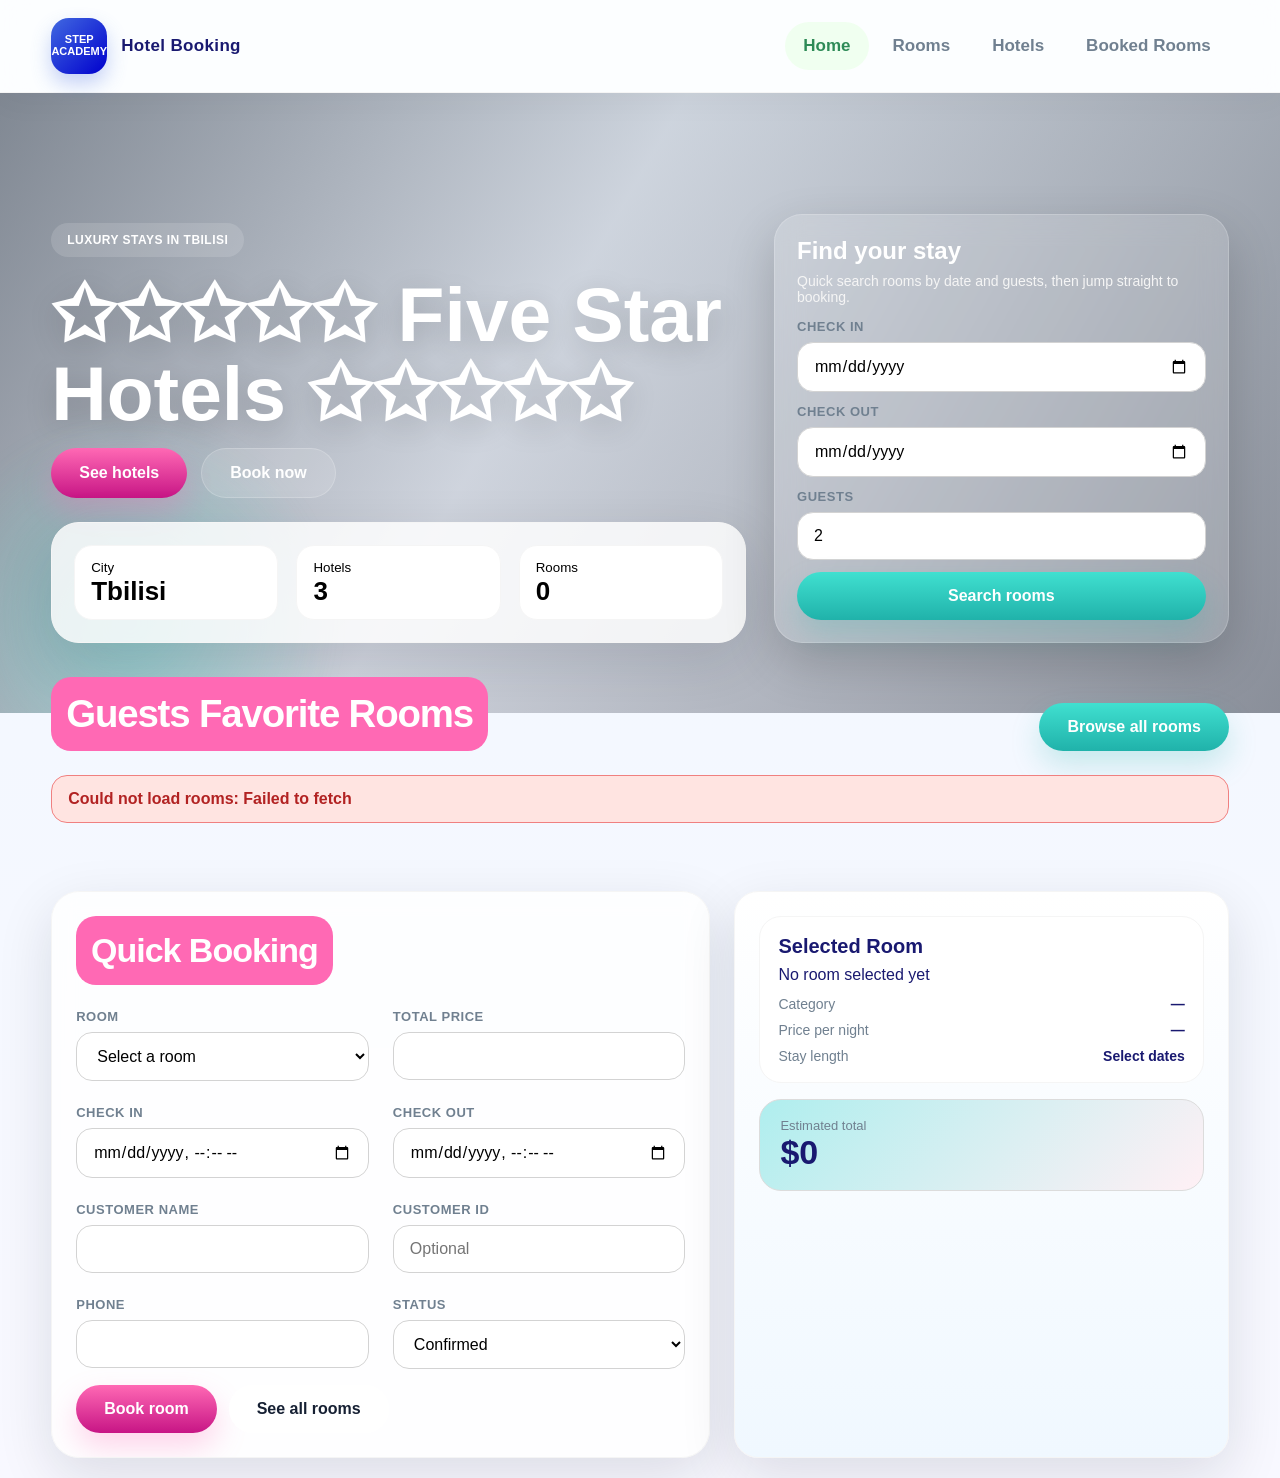
<file: index.html>
<!DOCTYPE html>
<html lang="en">
<head>
  <meta charset="UTF-8">
  <meta name="viewport" content="width=device-width, initial-scale=1.0">
  <title>Document</title>
  <link rel="stylesheet" href="assets/styles.css">
</head>
<body>
  <header class="topbar">
    <div class="container nav">
      <a class="logo" href="index.html"><div class="logo-badge">STEP<br>ACADEMY</div><div class="logo-text">Hotel Booking</div></a>
      <nav class="nav-links">
        <a class="active" href="index.html">Home</a>
        <a href="rooms.html">Rooms</a>
        <a href="hotels.html">Hotels</a>
        <a href="booked.html">Booked Rooms</a>
      </nav>
    </div>
  </header>

  <section class="hero" style="background-image:url('https://images.trvl-media.com/lodging/16000000/15840000/15835100/15835033/41cbdcb1.jpg?impolicy=resizecrop&rw=1200&ra=fit')">
    <div class="container hero-content">
      <div class="hero-copy">
        <span class="kicker">Luxury stays in Tbilisi</span>
        <h1>✩✩✩✩✩ Five Star Hotels ✩✩✩✩✩</h1>
        <div class="hero-actions">
          <a class="btn btn-primary" href="hotels.html">See hotels</a>
          <a class="btn btn-ghost" href="#booking-shell">Book now</a>
        </div>
        <div class="hero-mini panel">
          <div class="stat"><small>City</small><b>Tbilisi</b></div>
          <div class="stat"><small>Hotels</small><b id="hero-hotel-count">3</b></div>
          <div class="stat"><small>Rooms</small><b id="hero-room-count">0</b></div>
        </div>
      </div>
      <aside class="hero-booking">
        <h3>Find your stay</h3>
        <p>Quick search rooms by date and guests, then jump straight to booking.</p>
        <div class="quick-search">
          <div class="field"><label>Check in</label><input id="hero-checkin" type="date"></div>
          <div class="field"><label>Check out</label><input id="hero-checkout" type="date"></div>
          <div class="field"><label>Guests</label><input id="hero-guests" type="number" min="1" value="2"></div>
          <a class="btn btn-secondary" id="hero-search-btn" href="rooms.html">Search rooms</a>
        </div>
      </aside>
    </div>
  </section>

  <main class="container main-offset">
    <section class="section">
      <div class="section-head">
        <div>
          <h2 class="section-title">Guests Favorite Rooms</h2>
        </div>
        <a class="btn btn-secondary" href="rooms.html">Browse all rooms</a>
      </div>
      <div id="featured-rooms" class="grid grid-3"></div>
    </section>

    <section class="section" id="booking-shell">
      <div class="layout">
        <div class="booking-shell panel">
          <div class="booking-header">
            <div class="section-head" style="margin-bottom:0">
              <div>
                <h2 class="section-title" style="font-size:34px">Quick Booking</h2>
              </div>
            </div>
          </div>
          <div class="booking-form-wrap">
            <div id="booking-message" class="hidden"></div>
            <form id="booking-form">
              <div class="grid grid-2">
                <div class="field">
                  <label>Room</label>
                  <select id="booking-room" name="roomID" required>
                    <option value="">Select a room</option>
                  </select>
                </div>
                <div class="field">
                  <label>Total price</label>
                  <input type="number" name="totalPrice" min="0" readonly>
                </div>
                <div class="field">
                  <label>Check in</label>
                  <input type="datetime-local" name="checkInDate" required>
                </div>
                <div class="field">
                  <label>Check out</label>
                  <input type="datetime-local" name="checkOutDate" required>
                </div>
                <div class="field">
                  <label>Customer name</label>
                  <input type="text" name="customerName" required>
                </div>
                <div class="field">
                  <label>Customer ID</label>
                  <input type="text" name="customerId" placeholder="Optional">
                </div>
                <div class="field">
                  <label>Phone</label>
                  <input type="text" name="customerPhone" required>
                </div>
                <div class="field">
                  <label>Status</label>
                  <select name="isConfirmed"><option value="true" selected>Confirmed</option><option value="false">Pending</option></select>
                </div>
              </div>
              <div class="actions">
                <button class="btn btn-primary" type="submit">Book room</button>
                <a class="btn btn-ghost" style="color:#162033;border:1px solid var(--line);background:#fff" href="rooms.html">See all rooms</a>
              </div>
            </form>
          </div>
        </div>
        <aside class="booking-summary panel">
          <div class="summary-card">
            <h4>Selected Room</h4>
            <div id="booking-selected-room">No room selected yet</div>
            <div class="summary-list">
              <div class="summary-item"><span>Category</span><strong id="booking-category">—</strong></div>
              <div class="summary-item"><span>Price per night</span><strong id="booking-price-per-night">—</strong></div>
              <div class="summary-item"><span>Stay length</span><strong id="booking-nights">Select dates</strong></div>
            </div>
          </div>
          <div class="total-box">
            <div class="small">Estimated total</div>
            <div class="total-value" id="booking-total-live">$0</div>
          </div>
        </aside>
      </div>
    </section>
  </main>


  <script src="assets/app.js"></script>
</body>
</html>
</file>
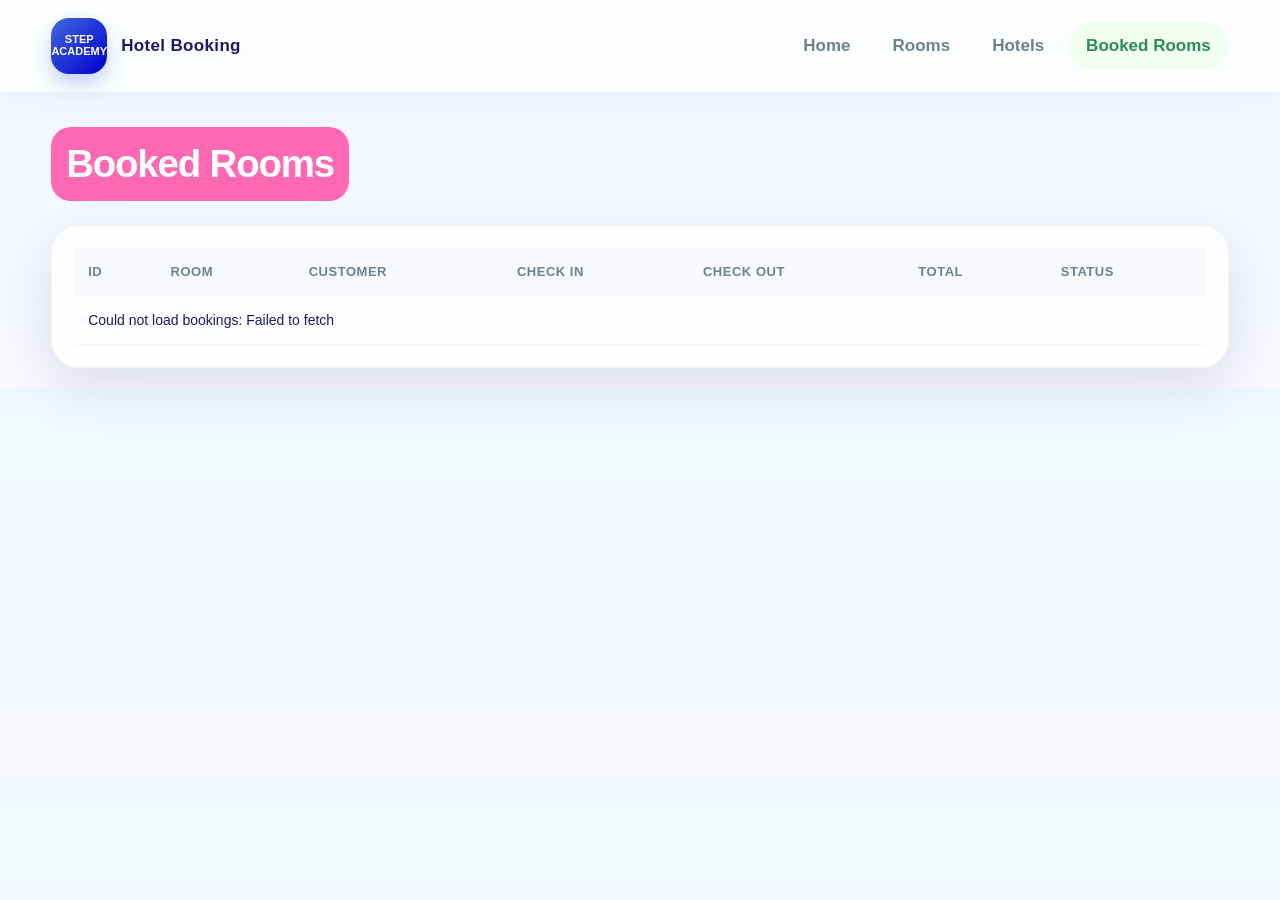
<file: booked.html>
<!DOCTYPE html>
<html lang="en">
<head>
  <meta charset="UTF-8"><meta name="viewport" content="width=device-width, initial-scale=1.0">
  <title>Document</title>
  <link rel="stylesheet" href="assets/styles.css">
</head>
<body>
  <header class="topbar"><div class="container nav"><a class="logo" href="index.html"><div class="logo-badge">STEP<br>ACADEMY</div><div class="logo-text">Hotel Booking</div></a><nav class="nav-links"><a href="index.html">Home</a><a href="rooms.html">Rooms</a><a href="hotels.html">Hotels</a><a class="active" href="booked.html">Booked Rooms</a></nav></div></header>
  <main class="container section">
    <div class="section-head"><div><h1 class="section-title">Booked Rooms</h1></div></div>
    <div class="table-wrap panel">
      <table>
        <thead><tr><th>ID</th><th>Room</th><th>Customer</th><th>Check In</th><th>Check Out</th><th>Total</th><th>Status</th></tr></thead>
        <tbody id="bookings-body"><tr><td colspan="7">Loading...</td></tr></tbody>
      </table>
    </div>
  </main>
  <script src="assets/app.js"></script>
  <script>
    (async function(){
      const body = document.getElementById('bookings-body');
      try{
        const bookings = await getBookings();
        body.innerHTML = bookings.slice(0,200).map(b => `
          <tr>
            <td>${b.id ?? ''}</td>
            <td>${b.roomID ?? ''}</td>
            <td>${escapeHtml(b.customerName || '')}</td>
            <td>${fmtDate(b.checkInDate)}</td>
            <td>${fmtDate(b.checkOutDate)}</td>
            <td>${fmtMoney(b.totalPrice)}</td>
            <td><span class="status-pill ${b.isConfirmed ? 'status-confirmed':'status-pending'}">${b.isConfirmed ? 'Confirmed':'Pending'}</span></td>
          </tr>`).join('');
      }catch(err){ body.innerHTML = `<tr><td colspan="7">Could not load bookings: ${escapeHtml(err.message)}</td></tr>`; }
    })();
  </script>
</body>
</html>
</file>
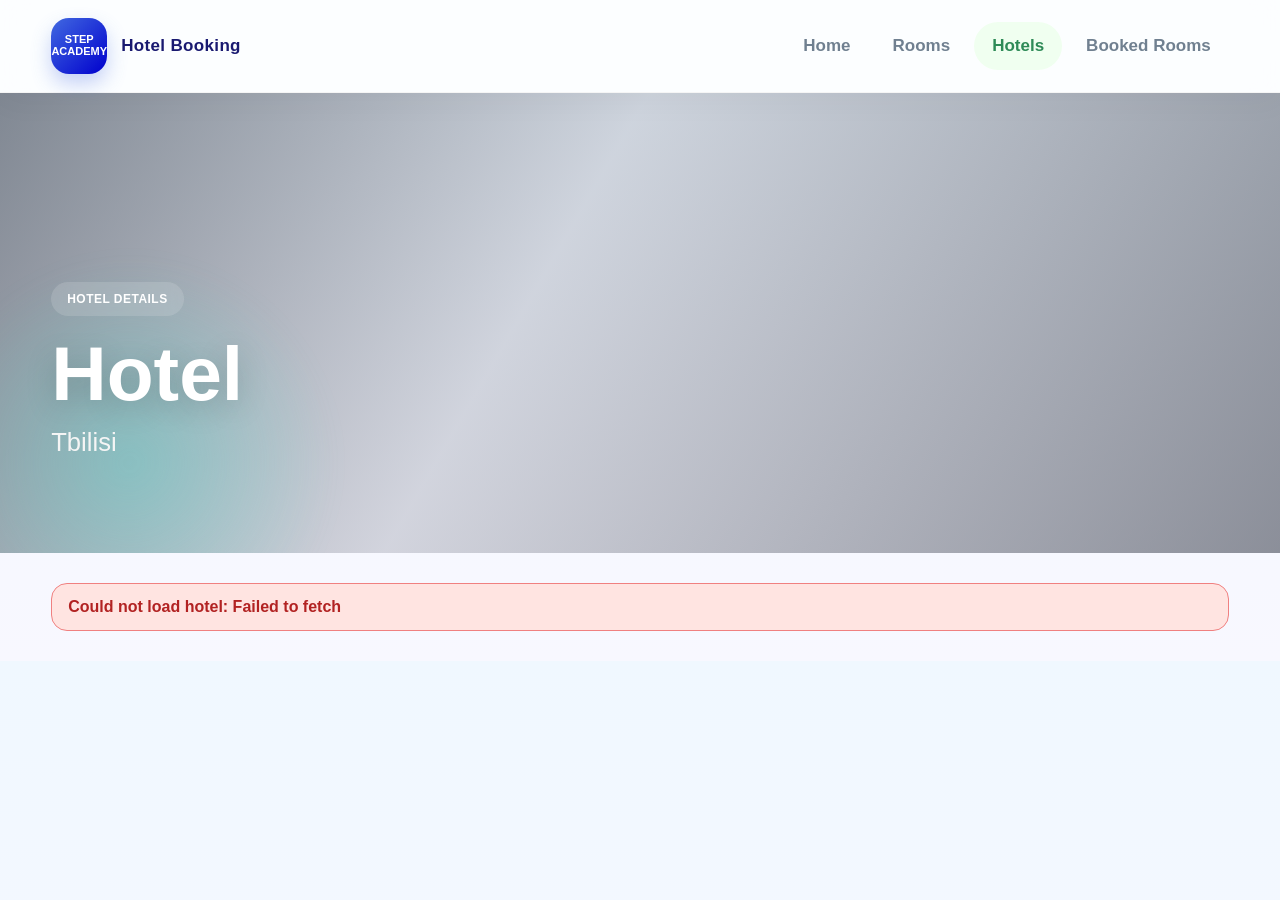
<file: hotel.html>
<!DOCTYPE html>
<html lang="en">
<head>
  <meta charset="UTF-8"><meta name="viewport" content="width=device-width, initial-scale=1.0">
  <title>Document</title>
  <link rel="stylesheet" href="assets/styles.css">
</head>
<body>
  <header class="topbar"><div class="container nav"><a class="logo" href="index.html"><div class="logo-badge">STEP<br>ACADEMY</div><div class="logo-text">Hotel Booking</div></a><nav class="nav-links"><a href="index.html">Home</a><a href="rooms.html">Rooms</a><a class="active" href="hotels.html">Hotels</a><a href="booked.html">Booked Rooms</a></nav></div></header>
  <section id="hotel-hero" class="hero" style="min-height:460px;background-image:url('https://images.trvl-media.com/lodging/16000000/15840000/15835100/15835033/41cbdcb1.jpg?impolicy=resizecrop&rw=1200&ra=fit')">
    <div class="container hero-content" style="min-height:460px;align-items:flex-end"><div class="hero-copy"><span class="kicker">Hotel details</span><h1 id="hotel-name">Hotel</h1><p id="hotel-city">Tbilisi</p></div></div>
  </section>
  <main class="container">
    <div id="hotel-info" class="hotel-hero-info"></div>
    <div id="hotel-gallery" class="gallery"></div>
    <section class="section"><div class="section-head"><div><h2 class="section-title">Available Rooms</h2><p class="section-sub">Rooms inside this hotel only.</p></div></div><div id="hotel-rooms" class="grid grid-3"></div></section>
  </main>
  <script src="assets/app.js"></script>
  <script>
    (async function(){
      const id = getParam('id') || '2';
      try{
        const hotel = await getHotel(id);
        document.title = hotel.name;
        document.getElementById('hotel-name').textContent = hotel.name;
        document.getElementById('hotel-city').textContent = hotel.city;
        document.getElementById('hotel-hero').style.backgroundImage = `url('${hotel.featuredImage || HERO_IMAGE}')`;
        document.getElementById('hotel-info').innerHTML = `<div class="section-head" style="margin-bottom:0"><div><h2 class="section-title" style="font-size:34px">${escapeHtml(hotel.name)}</h2><p class="section-sub">${escapeHtml(hotel.address || '')}</p></div><span class="badge">${escapeHtml(hotel.city || '')}</span></div>`;
        const allImages = (hotel.rooms || []).flatMap(r => r.images || []).slice(0,6);
        const gallery = document.getElementById('hotel-gallery');
        gallery.innerHTML = allImages.length ? allImages.map(img => `<img src="${escapeHtml(img.source)}" alt="hotel image">`).join('') : `<img src="${escapeHtml(hotel.featuredImage || HERO_IMAGE)}"><img src="${escapeHtml(hotel.featuredImage || HERO_IMAGE)}"><img src="${escapeHtml(hotel.featuredImage || HERO_IMAGE)}">`;
        document.getElementById('hotel-rooms').innerHTML = (hotel.rooms || []).map(r => roomCard({...r, category:getRoomCategory(r), hotelName: hotel.name, hotelId: hotel.id}, false)).join('');
      }catch(err){ document.querySelector('main').innerHTML = `<div class="error" style="margin:30px auto">Could not load hotel: ${err.message}</div>`; }
    })();
  </script>
</body>
</html>
</file>
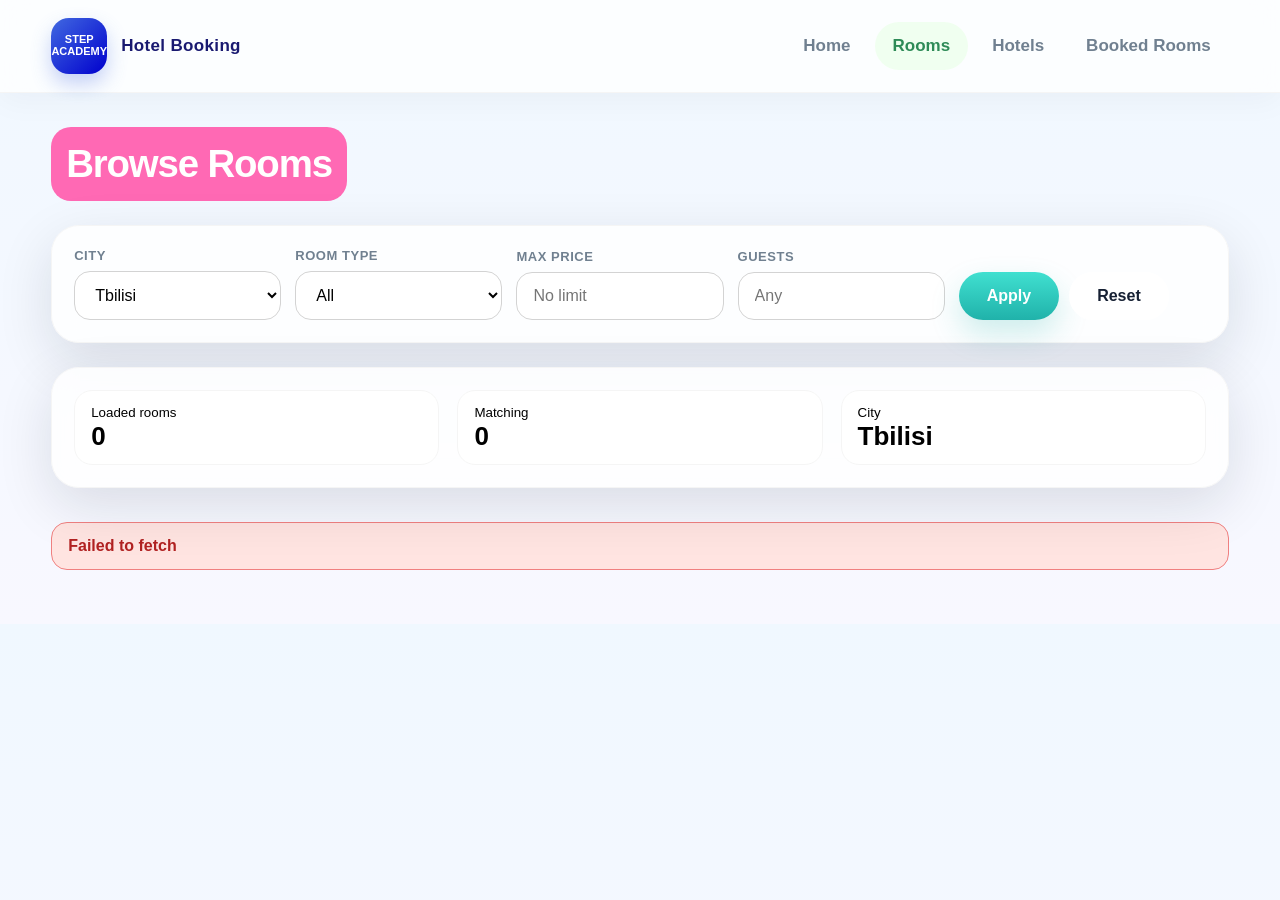
<file: rooms.html>
<!DOCTYPE html>
<html lang="en">
<head>
  <meta charset="UTF-8"><meta name="viewport" content="width=device-width, initial-scale=1.0">
  <title>Document</title>
  <link rel="stylesheet" href="assets/styles.css">
</head>
<body>
  <header class="topbar"><div class="container nav"><a class="logo" href="index.html"><div class="logo-badge">STEP<br>ACADEMY</div><div class="logo-text">Hotel Booking</div></a><nav class="nav-links"><a href="index.html">Home</a><a class="active" href="rooms.html">Rooms</a><a href="hotels.html">Hotels</a><a href="booked.html">Booked Rooms</a></nav></div></header>
  <main class="container section">
    <div class="section-head"><div><h1 class="section-title">Browse Rooms</h1></div></div>
    <div class="filter-shell panel">
      <div class="filter-bar">
        <div class="field"><label>City</label><select id="city-filter"><option>Tbilisi</option></select></div>
        <div class="field"><label>Room type</label><select id="type-filter"><option value="">All</option><option>Deluxe</option><option>Superior</option><option>Executive</option><option>Suite</option><option>Junior</option><option>Twin</option></select></div>
        <div class="field"><label>Max price</label><input id="price-filter" type="number" min="0" placeholder="No limit"></div>
        <div class="field"><label>Guests</label><input id="guest-filter" type="number" min="1" placeholder="Any"></div>
        <div class="filter-actions"><button id="apply-filters" class="btn btn-secondary">Apply</button><button id="reset-filters" class="btn btn-ghost" style="color:#162033;border:1px solid var(--line);background:#fff">Reset</button></div>
      </div>
    </div>
    <div class="hero-mini panel">
      <div class="stat"><small>Loaded rooms</small><b id="rooms-count">0</b></div>
      <div class="stat"><small>Matching</small><b id="rooms-matching">0</b></div>
      <div class="stat"><small>City</small><b id="rooms-city">Tbilisi</b></div>
    </div>
    <section class="section"><div id="rooms-list" class="grid grid-3"></div></section>
  </main>
  <script src="assets/app.js"></script>
  <script>
    let allRooms = [];
    async function populateCities(){
      try{
        const cities = await getCities();
        const select = document.getElementById('city-filter');
        select.innerHTML = cities.map(c => `<option>${c}</option>`).join('');
      }catch{}
    }
    async function loadRooms(){
      const city = document.getElementById('city-filter').value || 'Tbilisi';
      document.getElementById('rooms-city').textContent = city;
      const wrap = document.getElementById('rooms-list');
      wrap.innerHTML = '<div class="notice">Loading rooms...</div>';
      try{
        allRooms = await getAllRoomsFromHotels(city);
        document.getElementById('rooms-count').textContent = allRooms.length;
        applyFilters();
      }catch(err){
        wrap.innerHTML = `<div class="error">${err.message}</div>`;
      }
    }
    function applyFilters(){
      const price = Number(document.getElementById('price-filter').value || 0);
      const guests = Number(document.getElementById('guest-filter').value || 0);
      const type = document.getElementById('type-filter').value.trim().toLowerCase();
      const wrap = document.getElementById('rooms-list');
      const filtered = allRooms.filter(r => (!price || Number(r.pricePerNight) <= price) && (!guests || Number(r.maximumGuests || 0) >= guests) && (!type || String(r.category || '').toLowerCase().includes(type) || String(r.name || '').toLowerCase().includes(type)));
      document.getElementById('rooms-matching').textContent = filtered.length;
      wrap.innerHTML = filtered.length ? filtered.map(r => roomCard(r, true)).join('') : '<div class="empty">No rooms matched these filters.</div>';
      wireBookingButtons(new Map(filtered.map(r => [Number(r.id), r])));
    }
    (async function(){
      await populateCities();
      const params = new URLSearchParams(location.search);
      if(params.get('guests')) document.getElementById('guest-filter').value = params.get('guests');
      document.getElementById('apply-filters').addEventListener('click', applyFilters);
      document.getElementById('reset-filters').addEventListener('click', () => {
        ['price-filter','guest-filter','type-filter'].forEach(id => document.getElementById(id).value = '');
        applyFilters();
      });
      document.getElementById('city-filter').addEventListener('change', loadRooms);
      await loadRooms();
    })();
  </script>
</body>
</html>
</file>
<file: assets/styles.css>
* {
  box-sizing: border-box;
}

html {
  scroll-behavior: smooth;
}

body {
  margin: 0;
  font-family: Inter, Arial, Helvetica, sans-serif;
  background: linear-gradient(180deg, aliceblue 0%, ghostwhite 100%);
  color: midnightblue;
}

a {
  text-decoration: none;
  color: inherit;
}

img {
  max-width: 100%;
}

button,
input,
select {
  font: inherit;
}

.container {
  width: min(1280px, 92vw);
  margin: 0 auto;
}

.topbar {
  position: sticky;
  top: 0;
  z-index: 100;
  background: rgba(255, 255, 255, 0.78);
  backdrop-filter: blur(14px);
  border-bottom: 1px solid whitesmoke;
  box-shadow: 0 8px 30px rgba(15, 23, 42, 0.04);
}

.nav {
  display: flex;
  align-items: center;
  justify-content: space-between;
  gap: 22px;
  min-height: 92px;
  flex-wrap: wrap;
}

.logo {
  display: flex;
  align-items: center;
  gap: 14px;
  font-weight: 800;
}

.logo-badge {
  width: 56px;
  height: 56px;
  border-radius: 18px;
  background: linear-gradient(135deg, royalblue, mediumblue);
  color: white;
  display: flex;
  align-items: center;
  justify-content: center;
  font-size: 11px;
  line-height: 1.08;
  text-align: center;
  box-shadow: 0 10px 20px rgba(65, 105, 225, 0.3);
  flex-shrink: 0;
}

.logo-text {
  font-size: 17px;
  letter-spacing: 0.02em;
}

.nav-links {
  display: flex;
  align-items: center;
  gap: 6px;
  flex-wrap: wrap;
}

.nav-links a {
  padding: 14px 18px;
  border-radius: 999px;
  font-size: 17px;
  font-weight: 700;
  color: slategray;
  transition: 0.22s ease;
}

.nav-links a.active,
.nav-links a:hover {
  background: honeydew;
  color: seagreen;
}

.hero {
  position: relative;
  min-height: 620px;
  background-size: cover;
  background-position: center;
  overflow: hidden;
}

.hero::before {
  content: "";
  position: absolute;
  inset: 0;
  background: linear-gradient(120deg, rgba(6, 14, 29, 0.48), rgba(20, 24, 46, 0.16) 42%, rgba(9, 15, 30, 0.45));
}

.hero::after {
  content: "";
  position: absolute;
  inset: auto auto -120px -80px;
  width: 420px;
  height: 420px;
  background: radial-gradient(circle, rgba(64, 224, 208, 0.33), transparent 70%);
  filter: blur(10px);
}

.hero-content {
  position: relative;
  z-index: 1;
  padding: 110px 0 70px;
  color: white;
  display: flex;
  align-items: flex-end;
  justify-content: space-between;
  gap: 28px;
  min-height: 620px;
  flex-wrap: wrap;
}

.hero-copy {
  max-width: 760px;
  animation: fadeUp 0.7s ease both;
  flex: 1 1 600px;
}

.kicker {
  display: flex;
  align-items: center;
  gap: 10px;
  width: fit-content;
  padding: 10px 16px;
  border-radius: 999px;
  background: rgba(255, 255, 255, 0.14);
  backdrop-filter: blur(8px);
  font-weight: 700;
  letter-spacing: 0.04em;
  text-transform: uppercase;
  font-size: 12px;
}

.hero h1 {
  font-size: clamp(42px, 6vw, 78px);
  line-height: 1.02;
  margin: 18px 0 16px;
  font-weight: 900;
  text-shadow: 0 8px 30px rgba(0, 0, 0, 0.18);
}

.hero p {
  font-size: clamp(18px, 2vw, 28px);
  margin: 0 0 26px;
  color: whitesmoke;
}

.hero-actions {
  display: flex;
  gap: 14px;
  flex-wrap: wrap;
}

.btn {
  display: flex;
  align-items: center;
  justify-content: center;
  gap: 10px;
  padding: 15px 28px;
  border: none;
  border-radius: 999px;
  font-weight: 800;
  cursor: pointer;
  transition: transform 0.22s ease, box-shadow 0.22s ease, opacity 0.22s ease;
}

.btn:hover {
  transform: translateY(-2px);
}

.btn-primary {
  background: linear-gradient(180deg, hotpink, mediumvioletred);
  color: white;
  box-shadow: 0 14px 30px rgba(255, 105, 180, 0.28);
}

.btn-secondary {
  background: linear-gradient(180deg, turquoise, lightseagreen);
  color: white;
  box-shadow: 0 14px 30px rgba(32, 178, 170, 0.22);
}

.btn-ghost {
  background: rgba(255, 255, 255, 0.13);
  color: white;
  border: 1px solid rgba(255, 255, 255, 0.2);
  backdrop-filter: blur(8px);
}

.hero-booking {
  width: min(390px, 100%);
  background: rgba(255, 255, 255, 0.14);
  backdrop-filter: blur(14px);
  border: 1px solid rgba(255, 255, 255, 0.18);
  border-radius: 28px;
  padding: 22px;
  box-shadow: 0 20px 50px rgba(0, 0, 0, 0.18);
  animation: fadeUp 0.85s ease both;
  flex: 1 1 360px;
}

.hero-booking h3 {
  margin: 0 0 8px;
  font-size: 24px;
}

.hero-booking p {
  font-size: 14px;
  margin: 0 0 14px;
  color: whitesmoke;
}

.quick-search {
  display: flex;
  flex-direction: column;
  gap: 12px;
}

.quick-search .field {
  min-width: unset;
  width: 100%;
}

.quick-search input,
.quick-search select {
  background: white;
}

.main-offset {
  margin-top: -70px;
  position: relative;
  z-index: 5;
}

.panel {
  background: rgba(255, 255, 255, 0.82);
  backdrop-filter: blur(14px);
  border: 1px solid whitesmoke;
  box-shadow: 0 18px 55px rgba(15, 23, 42, 0.12);
  border-radius: 24px;
}

.section {
  padding: 34px 0 20px;
}

.section-head {
  display: flex;
  align-items: flex-end;
  justify-content: space-between;
  gap: 18px;
  margin-bottom: 24px;
  flex-wrap: wrap;
}

.section-title {
  margin: 0;
  font-size: clamp(28px, 3vw, 40px);
  letter-spacing: -0.03em;
  background-color: hotpink;
  padding: 15px;
  border-radius: 20px;
  color: white;
}

.section-sub {
  margin: 8px 0 0;
  color: slategray;
  font-size: 16px;
}

.grid {
  display: flex;
  flex-wrap: wrap;
  gap: 24px;
}

.grid-3 {
  display: flex;
  flex-wrap: wrap;
  gap: 24px;
}

.grid-3 > * {
  flex: 1 1 calc(33.333% - 16px);
  min-width: 280px;
}

.grid-2 {
  display: flex;
  flex-wrap: wrap;
  gap: 24px;
}

.grid-2 > * {
  flex: 1 1 calc(50% - 12px);
  min-width: 280px;
}

.card {
  background: white;
  border: 1px solid whitesmoke;
  border-radius: 24px;
  box-shadow: 0 10px 30px rgba(15, 23, 42, 0.08);
  overflow: hidden;
  transition: transform 0.25s ease, box-shadow 0.25s ease;
}

.card:hover {
  transform: translateY(-6px);
  box-shadow: 0 22px 45px rgba(15, 23, 42, 0.12);
}

.room-card,
.hotel-card {
  display: flex;
  flex-direction: column;
}

.room-card .cover,
.hotel-card .cover {
  height: 255px;
  width: 100%;
  object-fit: cover;
}

.card-body {
  padding: 18px 18px 20px;
  display: flex;
  flex-direction: column;
  flex: 1;
}

.card-top {
  display: flex;
  align-items: center;
  justify-content: space-between;
  gap: 12px;
  margin-bottom: 8px;
  flex-wrap: wrap;
}

.badge {
  display: flex;
  align-items: center;
  gap: 8px;
  width: fit-content;
  padding: 7px 12px;
  border-radius: 999px;
  background: honeydew;
  color: seagreen;
  font-weight: 800;
  font-size: 12px;
}

.card-title {
  margin: 0;
  font-size: 24px;
  line-height: 1.15;
}

.meta {
  display: flex;
  flex-wrap: wrap;
  gap: 12px;
  color: slategray;
  font-size: 14px;
  margin: 12px 0 16px;
}

.meta span {
  display: flex;
  align-items: center;
  gap: 6px;
  padding: 8px 10px;
  border-radius: 999px;
  background: ghostwhite;
}

.price-row {
  display: flex;
  align-items: flex-end;
  justify-content: space-between;
  gap: 16px;
  flex-wrap: wrap;
}

.price {
  font-size: 30px;
  font-weight: 900;
  color: black;
}

.price small {
  font-size: 14px;
  color: slategray;
  font-weight: 700;
}

.actions {
  display: flex;
  gap: 12px;
  flex-wrap: wrap;
  margin-top: 16px;
}

.filter-shell,
.booking-shell,
.hotel-info-shell,
.table-wrap,
.hero-mini {
  background: rgba(255, 255, 255, 0.82);
  border: 1px solid whitesmoke;
  backdrop-filter: blur(12px);
  border-radius: 28px;
  box-shadow: 0 18px 55px rgba(15, 23, 42, 0.12);
  padding: 22px;
}

.filter-bar {
  display: flex;
  flex-wrap: wrap;
  gap: 14px;
  align-items: flex-end;
}

.filter-bar .field {
  flex: 1 1 180px;
}

.field {
  display: flex;
  flex-direction: column;
  gap: 8px;
  min-width: 160px;
}

.field label {
  font-size: 13px;
  color: slategray;
  font-weight: 800;
  text-transform: uppercase;
  letter-spacing: 0.04em;
}

.field input,
.field select {
  padding: 14px 16px;
  border-radius: 16px;
  border: 1px solid lightgray;
  background: white;
  outline: none;
  transition: border-color 0.2s, box-shadow 0.2s;
  width: 100%;
}

.field input:focus,
.field select:focus {
  border-color: mediumseagreen;
  box-shadow: 0 0 0 4px rgba(60, 179, 113, 0.14);
}

.filter-actions {
  display: flex;
  gap: 10px;
  align-items: center;
  flex-wrap: wrap;
  flex: 1 1 220px;
}

.layout {
  display: flex;
  gap: 24px;
  flex-wrap: wrap;
}

.layout > *:first-child {
  flex: 1 1 54%;
  min-width: 320px;
}

.layout > *:last-child {
  flex: 1 1 40%;
  min-width: 300px;
}

.booking-shell {
  padding: 0;
  overflow: hidden;
  display: flex;
  flex-wrap: wrap;
}

.booking-main {
  flex: 1 1 60%;
  min-width: 320px;
}

.booking-header {
  padding: 24px 24px 0;
}

.booking-form-wrap {
  padding: 24px;
}

.booking-summary {
  padding: 24px;
  border-left: 1px solid whitesmoke;
  background: linear-gradient(180deg, white, aliceblue);
  flex: 1 1 320px;
  min-width: 280px;
}

.summary-card {
  padding: 18px;
  border: 1px solid whitesmoke;
  border-radius: 22px;
  background: white;
  margin-bottom: 16px;
}

.summary-card h4 {
  margin: 0 0 8px;
  font-size: 20px;
}

.summary-list {
  display: flex;
  flex-direction: column;
  gap: 10px;
  margin: 12px 0 0;
}

.summary-item {
  display: flex;
  align-items: center;
  justify-content: space-between;
  gap: 12px;
  color: slategray;
  font-size: 14px;
  flex-wrap: wrap;
}

.summary-item strong {
  color: midnightblue;
}

.total-box {
  padding: 18px 20px;
  border-radius: 22px;
  background: linear-gradient(135deg, paleturquoise, lavenderblush);
  border: 1px solid gainsboro;
}

.total-value {
  font-size: 34px;
  font-weight: 900;
}

.notice,
.error,
.success {
  padding: 14px 16px;
  border-radius: 16px;
  margin-bottom: 14px;
  font-weight: 600;
}

.notice {
  background: aliceblue;
  color: steelblue;
  border: 1px solid lightblue;
}

.error {
  background: mistyrose;
  color: firebrick;
  border: 1px solid lightcoral;
}

.success {
  background: honeydew;
  color: seagreen;
  border: 1px solid palegreen;
}

.hero-mini {
  margin-top: 24px;
  display: flex;
  align-items: center;
  justify-content: space-between;
  gap: 18px;
  flex-wrap: wrap;
}

.hero-mini .stat {
  padding: 12px 16px;
  border-radius: 18px;
  background: white;
  border: 1px solid whitesmoke;
  min-width: 120px;
  color: black;
  flex: 1 1 120px;
}

.hero-mini .stat b {
  display: block;
  font-size: 26px;
}

.hotel-hero-info {
  background: rgba(255, 255, 255, 0.9);
  backdrop-filter: blur(14px);
  border: 1px solid whitesmoke;
  border-radius: 28px;
  padding: 22px;
  box-shadow: 0 18px 55px rgba(15, 23, 42, 0.12);
  margin-top: -80px;
  position: relative;
  z-index: 10;
}

.gallery {
  display: flex;
  flex-wrap: wrap;
  gap: 14px;
  margin: 20px 0 30px;
}

.gallery img {
  width: 100%;
  height: 100%;
  object-fit: cover;
  border-radius: 22px;
  min-height: 180px;
  box-shadow: 0 10px 30px rgba(15, 23, 42, 0.08);
}

.gallery img:first-child {
  flex: 2 1 420px;
}

.gallery img:not(:first-child) {
  flex: 1 1 220px;
}

.table-wrap {
  overflow: auto;
}

table {
  width: 100%;
  border-collapse: collapse;
}

th,
td {
  padding: 16px 14px;
  border-bottom: 1px solid whitesmoke;
  text-align: left;
  font-size: 14px;
}

th {
  color: slategray;
  font-size: 13px;
  text-transform: uppercase;
  letter-spacing: 0.04em;
  background: ghostwhite;
}

.status-pill {
  display: flex;
  width: fit-content;
  padding: 7px 10px;
  border-radius: 999px;
  font-size: 12px;
  font-weight: 800;
}

.status-confirmed {
  background: honeydew;
  color: seagreen;
}

.status-pending {
  background: lightyellow;
  color: darkgoldenrod;
}

.footer {
  padding: 36px 0 50px;
  color: slategray;
}

.small {
  font-size: 13px;
  color: slategray;
}

.empty {
  padding: 24px;
  border: 1px dashed lightgray;
  border-radius: 18px;
  text-align: center;
  color: slategray;
  background: snow;
}

.hidden {
  display: none !important;
}

.fade-in {
  animation: fadeIn 0.4s ease both;
}

@keyframes fadeUp {
  from {
    opacity: 0;
    transform: translateY(22px);
  }

  to {
    opacity: 1;
    transform: translateY(0);
  }
}

@keyframes fadeIn {
  from {
    opacity: 0;
  }

  to {
    opacity: 1;
  }
}

@media (max-width: 1100px) {
  .hero-content {
    min-height: unset;
    flex-direction: column;
    align-items: flex-start;
    padding-top: 90px;
  }

  .layout {
    flex-direction: column;
  }

  .booking-shell {
    flex-direction: column;
  }

  .booking-summary {
    border-left: none;
    border-top: 1px solid whitesmoke;
  }

  .grid-3 > * {
    flex: 1 1 calc(50% - 12px);
  }

  .filter-bar .field {
    flex: 1 1 calc(50% - 7px);
  }
}

@media (max-width: 760px) {
  .nav {
    min-height: auto;
    padding: 16px 0;
    flex-direction: column;
    align-items: flex-start;
  }

  .nav-links {
    gap: 2px;
  }

  .nav-links a {
    padding: 10px 12px;
  }

  .hero {
    min-height: 540px;
  }

  .hero-content {
    padding: 80px 0 34px;
  }

  .hero-booking {
    padding: 18px;
  }

  .grid-3 > *,
  .grid-2 > *,
  .filter-bar .field,
  .filter-actions,
  .gallery img,
  .gallery img:first-child,
  .gallery img:not(:first-child) {
    flex: 1 1 100%;
  }

  .room-card .cover,
  .hotel-card .cover {
    height: 220px;
  }

  .section {
    padding: 24px 0 14px;
  }

  .main-offset {
    margin-top: -40px;
  }

  .section-head,
  .price-row,
  .card-top,
  .hero-mini,
  .summary-item {
    flex-direction: column;
    align-items: flex-start;
  }

  .btn {
    width: 100%;
  }

  .hero-actions {
    width: 100%;
  }
}
</file>
